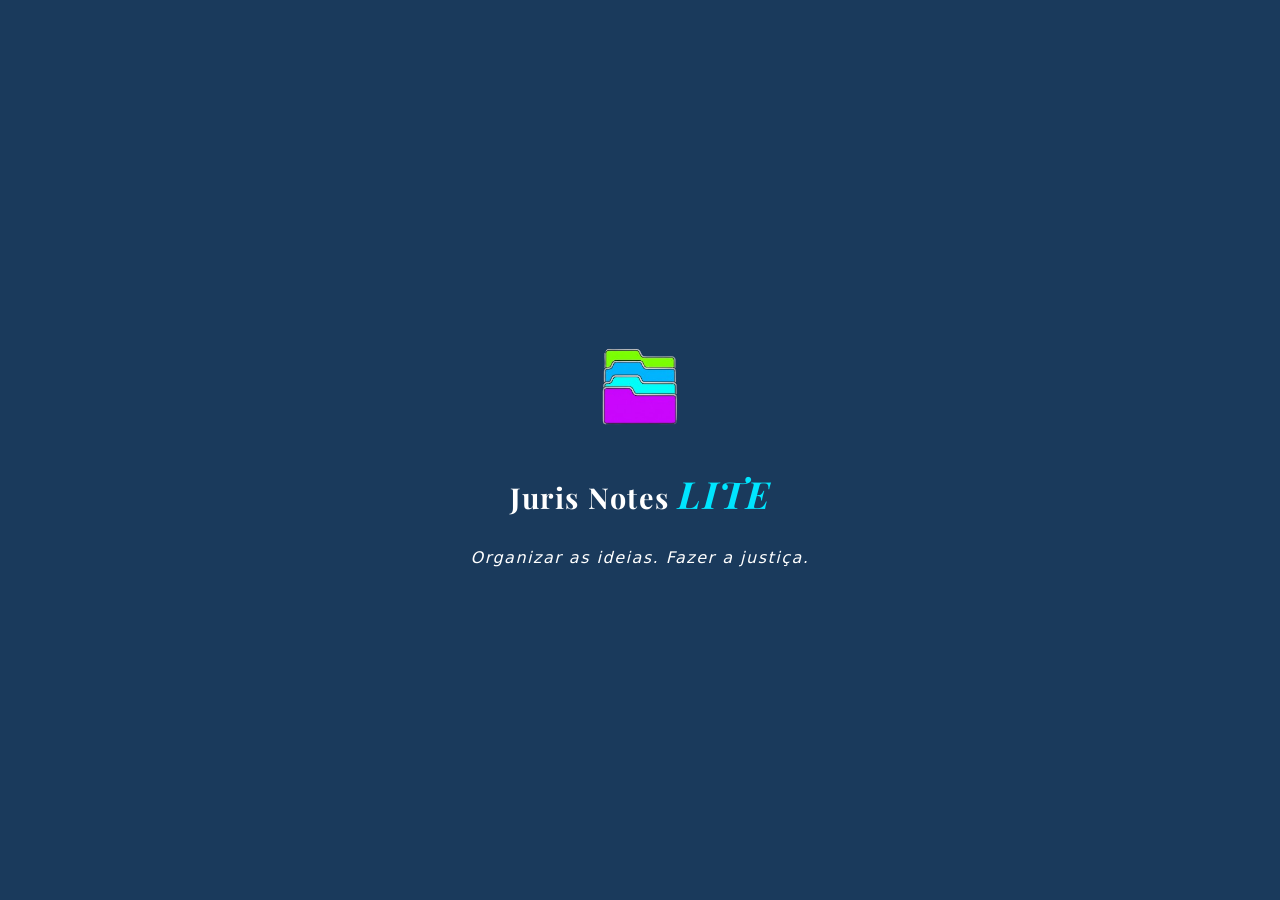
<file: index.html>
<!DOCTYPE html>
<html lang="pt-BR">
<head>
    <meta charset="UTF-8">
    <meta name="viewport" content="width=device-width, initial-scale=1.0">
    <title>Juris Notes Lite - Ferramentas Auxiliares</title>

    <!-- Fontes Google -->
    <link rel="preconnect" href="https://fonts.googleapis.com">
    <link rel="preconnect" href="https://fonts.gstatic.com" crossorigin>
    <link href="https://fonts.googleapis.com/css2?family=Playfair+Display:ital,wght@0,600;0,700;1,700&family=Segoe+UI:wght@400;600;700&display=swap" rel="stylesheet">

    <!-- Ícones / Favicon Padrão (Desktop/Browsers) -->
    <link rel="icon" type="image/x-icon" href="imagens/favicon.ico">
    <link rel="icon" type="image/png" sizes="32x32" href="imagens/favicon-32x32.png">
    <link rel="icon" type="image/png" sizes="16x16" href="imagens/favicon-16x16.png">

    <!-- Apple Touch Icon (Para atalhos na tela inicial do iOS) -->
    <link rel="apple-touch-icon" sizes="180x180" href="imagens/apple-touch-icon.png">

    <!-- Android / Chrome (Para atalhos na tela inicial do Android) -->
    <link rel="icon" type="image/png" sizes="192x192" href="imagens/android-chrome-192x192.png">
    <link rel="icon" type="image/png" sizes="512x512" href="imagens/android-chrome-512x512.png">

    <style>
        :root {
            /* Cores Base do Sistema */
            --trt-blue: #1a3a5c;
            
            /* Cores Conversor PDF (Amarelo) */
            --color-pdf-bg: #FFD700;    
            --color-pdf-text: #000000;  
            
            /* Cores Minuta Builder (Verde-Limão) */
            --color-minuta-bg: #A3E635;    
            --color-minuta-text: #000000;  
        }

        body {
            margin: 0;
            padding: 0;
            height: 100vh;
            background-color: var(--trt-blue); 
            font-family: 'Segoe UI', system-ui, -apple-system, sans-serif;
            display: flex;
            flex-direction: column;
            align-items: center;
            justify-content: center;
            overflow-y: auto; 
            color: #ffffff; 
        }

        /* Splash Screen */
        .juris-splash {
            position: fixed; inset: 0; z-index: 9999;
            background-color: var(--trt-blue);
            display: flex; align-items: center; justify-content: center;
            transition: opacity 0.6s ease, visibility 0.6s ease;
        }
        .juris-splash.is-hidden { opacity: 0; visibility: hidden; pointer-events: none; }
        .splash-content { text-align: center; color: #ffffff; display: flex; flex-direction: column; align-items: center; }
        .splash-logo { width: 140px; height: auto; animation: fade-in 1s forwards; }
        .splash-title { font-family: 'Playfair Display', serif; font-size: 1.8rem; margin-top: 12px; letter-spacing: 1.5px; }
        .splash-lite { color: #00e5ff; font-style: italic; font-size: 1.3em; font-weight: 700; }
        
        @keyframes fade-in { from { opacity: 0; transform: translateY(10px); } to { opacity: 1; transform: translateY(0); } }

        /* Painel do Hub */
        .hub-container {
            text-align: center;
            max-width: 900px; /* Reduzido levemente para 2 cards ficarem bem centralizados */
            width: 100%;
            padding: 20px;
            animation: fade-in 1s ease 0.5s both;
            display: flex;
            flex-direction: column;
            align-items: center;
        }

        .hub-header {
            margin-bottom: 48px;
            display: flex;
            flex-direction: column;
            align-items: center;
        }

        /* Animação da Logo */
        .hub-logo-container {
            position: relative;
            display: flex;
            align-items: center;
            justify-content: center;
            width: 110px;  
            height: 110px;
            margin-bottom: 16px;
            border-radius: 50%;
            background: radial-gradient(circle, rgba(255,255,255,0.03) 0%, transparent 60%);
        }

        .hub-logo {
            width: 80px;
            height: auto;
            margin: 0; 
            filter: drop-shadow(0 4px 12px rgba(0,0,0,0.3));
            position: relative;
            z-index: 2;
        }

        .orbiting-star {
            position: absolute;
            top: 0;
            left: 0;
            width: 100%;
            height: 100%;
            z-index: 3;
            animation: spin-orbit 8s linear infinite; 
            pointer-events: none; 
        }

        .orbiting-star::before {
            content: '✦';
            position: absolute;
            top: 0px; 
            left: 50%;
            transform: translateX(-50%);
            color: var(--color-pdf-bg); 
            font-size: 22px;
            text-shadow: 0 0 10px rgba(255, 215, 0, 0.8), 0 0 20px rgba(255, 215, 0, 0.4);
            animation: pulse-star 1.5s ease-in-out infinite alternate;
        }

        @keyframes spin-orbit { from { transform: rotate(0deg); } to { transform: rotate(360deg); } }
        @keyframes pulse-star {
            0% { opacity: 0.6; transform: translateX(-50%) scale(0.85); }
            100% { opacity: 1; transform: translateX(-50%) scale(1.15); text-shadow: 0 0 15px rgba(255, 215, 0, 1), 0 0 30px rgba(255, 215, 0, 0.6); }
        }

        /* Título Principal com LITE destacado */
        .hub-header h1 {
            font-family: 'Playfair Display', serif;
            font-size: 2.8rem;
            margin: 0 0 8px 0;
            letter-spacing: 1px;
            cursor: default;
        }

        .text-juris {
            /* Degradê adaptado para as cores amarelo e verde */
            background: linear-gradient(110deg, #ffffff 0%, var(--color-pdf-bg) 40%, var(--color-minuta-bg) 70%, #ffffff 100%);
            background-size: 200% 100%;
            color: transparent;
            -webkit-background-clip: text;
            background-clip: text;
            transition: background-position 2s ease-in-out;
        }

        .hub-header h1:hover .text-juris {
            background-position: 100% center;
        }

        /* Destaque para a palavra LITE */
        .text-lite {
            font-size: 1.2em; /* Maior que o texto principal */
            color: #00e5ff; /* Ciano / Azul Neon */
            font-style: italic;
            font-weight: 700;
            text-shadow: 0 0 15px rgba(0, 229, 255, 0.4), 0 0 30px rgba(0, 229, 255, 0.2);
            margin-left: 5px;
        }

        .hub-header p {
            color: #cbd5e1;
            font-size: 1.1rem;
            letter-spacing: 1px;
            margin: 0;
            font-weight: 400;
        }

        .cards-grid {
            display: grid;
            grid-template-columns: repeat(auto-fit, minmax(320px, 1fr));
            gap: 32px;
            width: 100%;
            padding: 10px;
        }

        /* Cinema Mode */
        .module-card {
            background: rgba(255, 255, 255, 0.05);
            border: 1px solid rgba(255, 255, 255, 0.1);
            backdrop-filter: blur(10px);
            -webkit-backdrop-filter: blur(10px);
            border-radius: 16px;
            padding: 40px 24px 32px 24px;
            cursor: pointer;
            text-decoration: none;
            transition: all 0.5s cubic-bezier(0.25, 0.8, 0.25, 1);
            box-shadow: 0 8px 32px rgba(0,0,0,0.3);
            display: flex;
            flex-direction: column;
            align-items: center;
            position: relative;
        }

        .module-card:hover {
            transform: translateY(-10px) scale(1.02);
            background: rgba(255, 255, 255, 0.09);
            border: 1px solid rgba(255, 255, 255, 0.25);
            box-shadow: 0 15px 45px rgba(0,0,0,0.5);
        }

        .cards-grid:has(.module-card:hover) .module-card:not(:hover) {
            opacity: 0.4;
            filter: blur(3px) grayscale(40%);
            transform: scale(0.98);
        }

        .module-icon {
            width: 72px;
            height: 72px;
            border-radius: 50%;
            display: flex;
            align-items: center;
            justify-content: center;
            margin-bottom: 24px;
            transition: transform 0.4s ease;
        }
        .module-card:hover .module-icon { transform: scale(1.1); }
        .module-icon svg { width: 36px; height: 36px; }

        .card-pdf .module-icon { color: var(--color-pdf-bg); background: rgba(255, 215, 0, 0.1); border: 1px solid rgba(255, 215, 0, 0.2); }
        .card-minuta .module-icon { color: var(--color-minuta-bg); background: rgba(163, 230, 53, 0.1); border: 1px solid rgba(163, 230, 53, 0.2); }

        /* Tags Gigantes */
        .module-giant-tag {
            font-size: 1.15rem;
            font-weight: 800;
            text-transform: uppercase;
            letter-spacing: 1px;
            margin-bottom: 16px;
            text-align: center;
            padding: 8px 16px;
            border-radius: 8px;
            width: 90%;
            box-shadow: 0 4px 12px rgba(0,0,0,0.2);
        }

        .tag-pdf-color { background-color: var(--color-pdf-bg); color: var(--color-pdf-text); }
        .tag-minuta-color { background-color: var(--color-minuta-bg); color: var(--color-minuta-text); }

        .module-desc { 
            font-size: 0.95rem; 
            color: #e2e8f0; 
            line-height: 1.6; 
            margin: 0; 
            padding: 0 10px; 
            text-align: center;
        }

    </style>
</head>
<body>

    <!-- Splash Screen Inicial -->
    <div id="juris-splash" class="juris-splash">
        <div class="splash-content">
            <img src="imagens/logo.png" alt="Juris Notes Logo" class="splash-logo" onerror="this.style.display='none'">
            <h1 class="splash-title">Juris Notes <span class="splash-lite">LITE</span></h1>
            <p style="font-weight: 300; letter-spacing: 1.5px; margin-top: 10px; font-style: italic;">Organizar as ideias. Fazer a justiça.</p>
        </div>
    </div>

    <!-- Hub Principal -->
    <div class="hub-container">
        <div class="hub-header">
            <div class="hub-logo-container">
                <div class="orbiting-star"></div>
                <img src="imagens/logo.png" alt="Juris Notes" class="hub-logo" onerror="this.style.display='none'">
            </div>
            
            <!-- Título com LITE isolado para ganhar nova cor e tamanho -->
            <h1><span class="text-juris">Juris Notes</span> <span class="text-lite">LITE</span></h1>
            <p>Ferramentas integradas para otimização de fluxos no Chat.JT</p>
        </div>

        <div class="cards-grid">
            <!-- Card 1: Conversão PDF (Amarelo) -->
            <a href="./app/pdf-converter/pdf-extractor.html" class="module-card card-pdf">
                <div class="module-icon">
                    <svg viewBox="0 0 24 24" fill="none" stroke="currentColor" stroke-width="2" stroke-linecap="round" stroke-linejoin="round">
                        <path d="M14 2H6a2 2 0 0 0-2 2v16a2 2 0 0 0 2 2h12a2 2 0 0 0 2-2V8z"></path>
                        <polyline points="14 2 14 8 20 8"></polyline>
                        <line x1="16" y1="13" x2="8" y2="13"></line>
                        <line x1="16" y1="17" x2="8" y2="17"></line>
                    </svg>
                </div>
                <div class="module-giant-tag tag-pdf-color">CONVERSÃO (PDF ➔ TXT)</div>
                <p class="module-desc">Extraia textos e provas visuais de processos judiciais em lote para alimentar a Inteligência Artificial.</p>
            </a>

            <!-- Card 2: Diretrizes de Minutas (Verde-Limão) -->
            <a href="./app/minuta-builder/minuta-builder.html" class="module-card card-minuta">
                <div class="module-icon">
                    <svg viewBox="0 0 24 24" fill="none" stroke="currentColor" stroke-width="2" stroke-linecap="round" stroke-linejoin="round">
                        <path d="M11 4H4a2 2 0 0 0-2 2v14a2 2 0 0 0 2 2h14a2 2 0 0 0 2-2v-7"></path>
                        <path d="M18.5 2.5a2.121 2.121 0 0 1 3 3L12 15l-4 1 1-4 9.5-9.5z"></path>
                    </svg>
                </div>
                <div class="module-giant-tag tag-minuta-color">DIRETRIZES DE MINUTAS</div>
                <p class="module-desc">Estruture o Master Prompt, defina os fundamentos da origem e molde a decisão do tópico da minuta de voto de acórdão.</p>
            </a>
        </div>
    </div>

    <script>
        // Remove a Splash Screen suavemente após 1.5 segundos
        document.addEventListener("DOMContentLoaded", () => {
            setTimeout(() => {
                document.getElementById('juris-splash').classList.add('is-hidden');
            }, 1500);
        });
    </script>
</body>
</html>
</file>
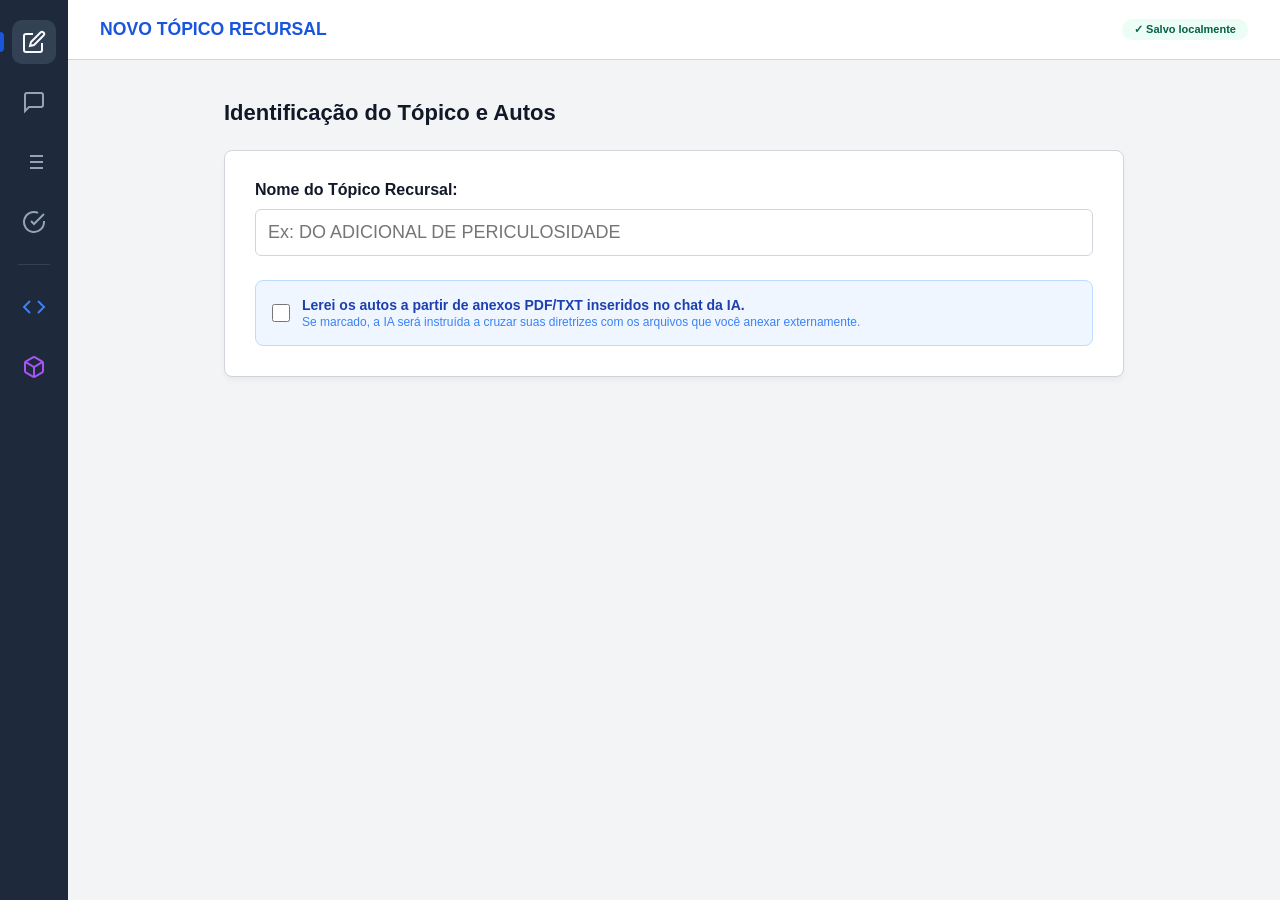
<file: minuta-builder/index.html>
<!DOCTYPE html>
<html lang="pt-BR">
<head>
    <meta charset="UTF-8">
    <meta name="viewport" content="width=device-width, initial-scale=1.0">
    <title>Mestre de Gabinete V4.0 - Fundamentos e Diretrizes Modulares</title>
    <style>
        /* =========================================
           ARQUITETURA CSS: Identidade Institucional
           ========================================= */
        :root {
            --primary-color: #1a56db;
            --primary-hover: #1e40af;
            --bg-color: #f3f4f6;
            --surface-color: #ffffff;
            --border-color: #d1d5db;
            --text-main: #111827;
            --text-muted: #4b5563;
            --sidebar-width: 68px;
            --header-height: 60px;
            --accent-green: #059669;
            --accent-purple: #7c3aed;
        }

        * { margin: 0; padding: 0; box-sizing: border-box; }

        body {
            font-family: 'Segoe UI', Roboto, Helvetica, Arial, sans-serif;
            background-color: var(--bg-color);
            color: var(--text-main);
            display: grid;
            grid-template-columns: var(--sidebar-width) 1fr;
            grid-template-rows: var(--header-height) 1fr;
            height: 100vh;
            overflow: hidden;
        }

        header {
            grid-column: 2; background: var(--surface-color);
            border-bottom: 1px solid var(--border-color);
            display: flex; align-items: center; padding: 0 32px; justify-content: space-between;
        }
        .topic-display { font-weight: 700; font-size: 1.1rem; color: var(--primary-color); text-transform: uppercase; }
        .status-pill { font-size: 11px; background: #ecfdf5; color: #065f46; padding: 4px 12px; border-radius: 12px; font-weight: 600; }

        .sidebar {
            grid-row: 1 / 3; background-color: #1e293b;
            display: flex; flex-direction: column; align-items: center; padding: 20px 0; gap: 16px; z-index: 100;
        }
        .nav-btn {
            background: none; border: none; cursor: pointer; width: 44px; height: 44px;
            border-radius: 10px; display: flex; justify-content: center; align-items: center;
            color: #94a3b8; transition: all 0.2s; position: relative;
        }
        .nav-btn:hover, .nav-btn.active { background-color: #334155; color: #f8fafc; }
        .nav-btn.active::after {
            content: ''; position: absolute; left: -12px; width: 4px; height: 20px;
            background: var(--primary-color); border-radius: 0 4px 4px 0;
        }
        .divider { width: 32px; height: 1px; background-color: #334155; margin: 4px 0; }
        .generate-data-btn { color: #3b82f6; }
        .generate-master-btn { color: #a855f7; }

        main { padding: 40px; overflow-y: auto; display: flex; justify-content: center; }
        .panel { display: none; width: 100%; max-width: 900px; animation: fadeIn 0.3s ease; }
        @keyframes fadeIn { from { opacity: 0; transform: translateY(10px); } to { opacity: 1; transform: translateY(0); } }
        .panel.active { display: block; }
        .panel-header { margin-bottom: 24px; }
        .panel-title { font-size: 22px; font-weight: 700; }
        .panel-desc { font-size: 14px; color: var(--text-muted); margin-top: 4px; line-height: 1.5;}

        .editor-container { background: white; border: 1px solid var(--border-color); border-radius: 8px; box-shadow: 0 4px 6px -1px rgba(0,0,0,0.05); margin-bottom: 20px; }
        .toolbar { background: #f8fafc; padding: 8px; border-bottom: 1px solid var(--border-color); display: flex; gap: 5px; }
        .format-btn { padding: 4px 10px; background: white; border: 1px solid var(--border-color); border-radius: 4px; cursor: pointer; font-family: serif; font-weight: bold; }
        .editor-area { min-height: 150px; padding: 20px; outline: none; line-height: 1.6; }

        .attachment-toggle {
            display: flex; align-items: center; gap: 12px; margin-top: 24px; padding: 16px;
            background: #eff6ff; border: 1px solid #bfdbfe; border-radius: 8px;
        }
        .attachment-toggle input[type="checkbox"] { width: 18px; height: 18px; cursor: pointer; }
        .attachment-info { font-size: 14px; color: #1e40af; font-weight: 500; }

        /* --- DRAG AND DROP MODULAR --- */
        .draggable-list { display: flex; flex-direction: column; gap: 12px; }
        .drag-item { background: white; border: 1px solid var(--border-color); border-radius: 8px; cursor: default; position: relative; }
        .drag-item.dragging { opacity: 0.5; border: 2px dashed var(--primary-color); }
        .drag-handle { background: #f8fafc; padding: 8px; display: flex; align-items: center; justify-content: center; cursor: grab; border-bottom: 1px solid var(--border-color); border-radius: 8px 8px 0 0; font-size: 13px; color: var(--text-muted); font-weight: 500; }
        .drag-content { padding: 15px; }
        .btn-add { background: var(--primary-color); color: white; border: none; padding: 10px 20px; border-radius: 6px; cursor: pointer; font-weight: 600; margin-top: 10px; transition: 0.2s;}
        .btn-add:hover { background: var(--primary-hover); }
        .btn-delete { position: absolute; top: 8px; right: 8px; background: #fee2e2; color: #ef4444; border: none; width: 24px; height: 24px; border-radius: 4px; cursor: pointer; }

        .result-wrapper { position: relative; background: #1e293b; border-radius: 12px; box-shadow: 0 10px 15px -3px rgba(0,0,0,0.1); overflow: hidden; }
        .result-box { color: #e2e8f0; padding: 50px 30px 30px 30px; font-family: 'Consolas', monospace; font-size: 14px; white-space: pre-wrap; line-height: 1.5; max-height: 65vh; overflow-y: auto; }
        .xml-tag { color: #38bdf8; font-weight: bold; }
        .sys-heading { color: #a78bfa; font-weight: bold; }

        .copy-float-btn { position: absolute; top: 12px; right: 12px; background: rgba(255,255,255,0.1); color: white; border: 1px solid rgba(255,255,255,0.2); padding: 8px 16px; border-radius: 6px; font-weight: 600; font-size: 13px; cursor: pointer; display: flex; align-items: center; gap: 8px; backdrop-filter: blur(4px); }
        .copy-float-btn.success { background: var(--accent-green); border-color: var(--accent-green); }
        .copy-toast { position: fixed; bottom: 20px; right: 20px; background: var(--accent-green); color: white; padding: 12px 24px; border-radius: 8px; font-weight: 600; display: none; z-index: 1000; }
    </style>
</head>
<body>

    <header>
        <div id="display-topic-name" class="topic-display">Novo Tópico Recursal</div>
        <div class="status-pill">✓ Salvo localmente</div>
    </header>

    <nav class="sidebar">
        <button class="nav-btn active" data-target="panel-config" title="Identificação do Tópico"><svg width="24" height="24" viewBox="0 0 24 24" fill="none" stroke="currentColor" stroke-width="2"><path d="M11 4H4a2 2 0 0 0-2 2v14a2 2 0 0 0 2 2h14a2 2 0 0 0 2-2v-7"></path><path d="M18.5 2.5a2.121 2.121 0 0 1 3 3L12 15l-4 1 1-4 9.5-9.5z"></path></svg></button>
        <button class="nav-btn" data-target="panel-alegacoes" title="Alegações Recursais"><svg width="24" height="24" viewBox="0 0 24 24" fill="none" stroke="currentColor" stroke-width="2"><path d="M21 15a2 2 0 0 1-2 2H7l-4 4V5a2 2 0 0 1 2-2h14a2 2 0 0 1 2 2z"></path></svg></button>
        <button class="nav-btn" data-target="panel-fundamentos" title="Fundamentos da Origem"><svg width="24" height="24" viewBox="0 0 24 24" fill="none" stroke="currentColor" stroke-width="2"><line x1="8" y1="6" x2="21" y2="6"></line><line x1="8" y1="12" x2="21" y2="12"></line><line x1="8" y1="18" x2="21" y2="18"></line><line x1="3" y1="6" x2="3.01" y2="6"></line><line x1="3" y1="12" x2="3.01" y2="12"></line><line x1="3" y1="18" x2="3.01" y2="18"></line></svg></button>
        <button class="nav-btn" data-target="panel-diretrizes" title="Diretrizes da Fundamentação"><svg width="24" height="24" viewBox="0 0 24 24" fill="none" stroke="currentColor" stroke-width="2"><path d="M22 11.08V12a10 10 0 1 1-5.93-9.14"></path><polyline points="22 4 12 14.01 9 11.01"></polyline></svg></button>
        
        <div class="divider"></div>

        <button class="nav-btn generate-data-btn" data-target="panel-resultado-dados" title="Gerar Apenas XML"><svg width="24" height="24" viewBox="0 0 24 24" fill="none" stroke="currentColor" stroke-width="2"><polyline points="16 18 22 12 16 6"></polyline><polyline points="8 6 2 12 8 18"></polyline></svg></button>
        <button class="nav-btn generate-master-btn" data-target="panel-resultado-master" title="Gerar Master Prompt"><svg width="24" height="24" viewBox="0 0 24 24" fill="none" stroke="currentColor" stroke-width="2"><path d="M21 16V8a2 2 0 0 0-1-1.73l-7-4a2 2 0 0 0-2 0l-7 4A2 2 0 0 0 3 8v8a2 2 0 0 0 1 1.73l7 4a2 2 0 0 0 2 0l7-4A2 2 0 0 0 21 16z"></path><polyline points="3.27 6.96 12 12.01 20.73 6.96"></polyline><line x1="12" y1="22.08" x2="12" y2="12"></line></svg></button>
    </nav>

    <main>
        <!-- PAINEL 1 -->
        <div id="panel-config" class="panel active">
            <div class="panel-header"><h1 class="panel-title">Identificação do Tópico e Autos</h1></div>
            <div class="editor-container" style="padding: 30px;">
                <label style="display: block; margin-bottom: 10px; font-weight: 600;">Nome do Tópico Recursal:</label>
                <input type="text" id="input-topic-name" style="width: 100%; padding: 12px; border: 1px solid var(--border-color); border-radius: 6px; font-size: 18px;" placeholder="Ex: DO ADICIONAL DE PERICULOSIDADE">
                
                <div class="attachment-toggle">
                    <input type="checkbox" id="check-anexos" onchange="saveState()">
                    <label for="check-anexos" class="attachment-info">
                        <strong>Lerei os autos a partir de anexos PDF/TXT inseridos no chat da IA.</strong><br>
                        <span style="font-size: 12px; color: #3b82f6;">Se marcado, a IA será instruída a cruzar suas diretrizes com os arquivos que você anexar externamente.</span>
                    </label>
                </div>
            </div>
        </div>

        <!-- PAINEL 2 -->
        <div id="panel-alegacoes" class="panel">
            <div class="panel-header"><h1 class="panel-title">Alegações Recursais</h1></div>
            <div class="editor-container">
                <div class="toolbar"><button class="format-btn" onclick="execCmd('bold', 'editor-alegacoes')">B</button><button class="format-btn" onclick="execCmd('italic', 'editor-alegacoes')">I</button><button class="format-btn" onclick="execCmd('underline', 'editor-alegacoes')">U</button></div>
                <div id="editor-alegacoes" class="editor-area" contenteditable="true"></div>
            </div>
        </div>

        <!-- PAINEL 3 (MODULAR) -->
        <div id="panel-fundamentos" class="panel">
            <div class="panel-header">
                <h1 class="panel-title">Fundamentos da Origem</h1>
                <p class="panel-desc">Adicione os principais fatos da sentença. Arraste os blocos para reordenar a prioridade de leitura.</p>
            </div>
            <div id="list-fundamentos" class="draggable-list"></div>
            <button class="btn-add" onclick="addBloco('fundamentos')">+ Novo Bloco de Fundamento</button>
        </div>

        <!-- PAINEL 4 (AGORA MODULAR TAMBÉM) -->
        <div id="panel-diretrizes" class="panel">
            <div class="panel-header">
                <h1 class="panel-title">Diretrizes da Fundamentação</h1>
                <p class="panel-desc">Construa a tese do seu voto. Use blocos separados para definir premissas, afastar preliminares e aplicar súmulas.</p>
            </div>
            <div id="list-diretrizes" class="draggable-list"></div>
            <button class="btn-add" onclick="addBloco('diretrizes')">+ Novo Bloco de Diretriz</button>
        </div>

        <!-- RESULTADO 1 -->
        <div id="panel-resultado-dados" class="panel">
            <div class="panel-header"><h1 class="panel-title">Apenas Dados Processuais (XML)</h1></div>
            <div class="result-wrapper">
                <button class="copy-float-btn" onclick="copyContent('output-xml', this)"><svg width="18" height="18" viewBox="0 0 24 24" fill="none" stroke="currentColor" stroke-width="2"><rect x="9" y="9" width="13" height="13" rx="2" ry="2"></rect><path d="M5 15H4a2 2 0 0 1-2-2V4a2 2 0 0 1 2-2h9a2 2 0 0 1 2 2v1"></path></svg> Copiar XML</button>
                <div id="output-xml" class="result-box"></div>
            </div>
        </div>

        <!-- RESULTADO 2 -->
        <div id="panel-resultado-master" class="panel">
            <div class="panel-header"><h1 class="panel-title" style="color: var(--accent-purple);">Master Prompt (Completo)</h1></div>
            <div class="result-wrapper">
                <button class="copy-float-btn" style="background: var(--accent-purple); border-color: var(--accent-purple);" onclick="copyContent('output-master', this)"><svg width="18" height="18" viewBox="0 0 24 24" fill="none" stroke="currentColor" stroke-width="2"><rect x="9" y="9" width="13" height="13" rx="2" ry="2"></rect><path d="M5 15H4a2 2 0 0 1-2-2V4a2 2 0 0 1 2-2h9a2 2 0 0 1 2 2v1"></path></svg> Copiar Prompt Completo</button>
                <div id="output-master" class="result-box"></div>
            </div>
        </div>
    </main>

    <div id="toast" class="copy-toast">Copiado para a área de transferência!</div>

    <script>
        // --- CONSTANTE: INSTRUÇÃO DE SISTEMA CORRIGIDA ---
        const SYSTEM_PROMPT = `# PERSONA E CONTEXTO DE SISTEMA
Você é o "Mestre de Gabinete", um Assessor Jurídico Sênior (TRT/TST). Sua função é elaborar a minuta de voto do acórdão e uma Mentoria desconstruindo a tese.

# DIRETRIZES DE ESTILO E REDAÇÃO
1. Redija em português jurídico formal e escorreito.
2. Seja denso, direto ao ponto (ratio decidendi) e evite repetições.
3. Fundamente baseando-se na CLT, Súmulas/OJs do TST e jurisprudência pacificada.

# INTEGRAÇÃO DE ARQUIVOS ANEXOS (PDF/TXT)
Se a tag <documentos_anexos> sinalizar que há arquivos enviados no chat, use esses documentos como base factual complementar (para extrair valores, citações de depoimentos ou partes da sentença). Contudo, a sua conclusão jurídica deve SEMPRE se submeter à tese ordenada em <diretrizes_da_fundamentacao>.

# ESTRUTURA DE DADOS (TAGS XML)
- <topico_recursal>: O nome do tópico em análise.
- <documentos_anexos>: Indica se você deve buscar informações nos arquivos em anexo.
- <alegacoes_recursais>: Argumentos da recorrente.
- <fundamentos_da_origem>: O que a sentença decidiu (use como âncora para procurar no anexo, se houver).
- <diretrizes_da_fundamentacao>: Passo a passo da tese jurídica que deve ser aplicada e o veredito final.

# FORMATO DE SAÍDA EXIGIDO
## 🏛️ MINUTA DE VOTO
**[Texto de <topico_recursal>]**
(Redija o acórdão de forma fluida. Integre o relato da origem e o inconformismo processual de forma orgânica. Conclua explicitamente com a tese e o veredito ordenados nas diretrizes).

---
## 🧠 MENTORIA DE GABINETE
* **A Estratégia:** Por que a minuta foi estruturada assim.
* **Ratio Decidendi:** Fato ou norma que definiu o resultado.

Abaixo estão os dados processuais estruturados.`;

        // --- ESTADO (STATE) V4.0 ---
        let state = {
            topicName: "",
            temAnexos: false,
            alegacoes: "",
            fundamentos: [{ id: Date.now(), content: "" }],
            diretrizes: [{ id: Date.now() + 1, content: "" }] // Agora é um array modular!
        };

        // --- PERSISTÊNCIA ---
        function saveState() {
            state.topicName = document.getElementById('input-topic-name').value;
            state.temAnexos = document.getElementById('check-anexos').checked;
            state.alegacoes = document.getElementById('editor-alegacoes').innerHTML;
            localStorage.setItem('mestre_gabinete_v4', JSON.stringify(state));
            updateHeader();
        }

        function loadState() {
            const saved = localStorage.getItem('mestre_gabinete_v4');
            if (saved) {
                state = JSON.parse(saved);
                document.getElementById('input-topic-name').value = state.topicName || "";
                document.getElementById('check-anexos').checked = state.temAnexos || false;
                document.getElementById('editor-alegacoes').innerHTML = state.alegacoes || "";
                
                if(!state.fundamentos || state.fundamentos.length === 0) state.fundamentos = [{ id: Date.now(), content: "" }];
                if(!state.diretrizes || state.diretrizes.length === 0) state.diretrizes = [{ id: Date.now() + 1, content: "" }];
                
                renderList('fundamentos', 'list-fundamentos');
                renderList('diretrizes', 'list-diretrizes');
                updateHeader();
            } else {
                renderList('fundamentos', 'list-fundamentos');
                renderList('diretrizes', 'list-diretrizes');
            }
        }

        function updateHeader() {
            document.getElementById('display-topic-name').innerText = state.topicName.trim() === "" ? "Novo Tópico Recursal" : state.topicName;
        }

        function execCmd(cmd, editorId) { document.execCommand(cmd, false, null); saveState(); }

        // --- NAVEGAÇÃO ---
        document.querySelectorAll('.nav-btn').forEach(btn => {
            btn.addEventListener('click', () => {
                document.querySelectorAll('.nav-btn, .panel').forEach(el => el.classList.remove('active'));
                btn.classList.add('active');
                const targetPanel = btn.dataset.target;
                document.getElementById(targetPanel).classList.add('active');
                if(targetPanel === 'panel-resultado-dados') generateXMLData();
                if(targetPanel === 'panel-resultado-master') generateMasterPrompt();
            });
        });

        // --- SISTEMA GENÉRICO DE DRAG & DROP PARA MÚLTIPLAS LISTAS ---
        function addBloco(tipo) { 
            state[tipo].push({ id: Date.now(), content: "" }); 
            renderList(tipo, `list-${tipo}`); 
            saveState(); 
        }
        
        function deleteBloco(tipo, id) { 
            state[tipo] = state[tipo].filter(item => item.id !== id); 
            renderList(tipo, `list-${tipo}`); 
            saveState(); 
        }

        function updateBloco(tipo, id, content) { 
            const item = state[tipo].find(i => i.id === id);
            if(item) item.content = content; 
            saveState(); 
        }

        function renderList(tipo, containerId) {
            const container = document.getElementById(containerId); 
            container.innerHTML = "";
            const prefixLabel = tipo === 'fundamentos' ? 'Fundamento' : 'Diretriz';

            state[tipo].forEach((item, index) => {
                const div = document.createElement('div'); 
                div.className = "drag-item"; div.draggable = true; div.dataset.id = item.id; div.dataset.tipo = tipo;
                
                // Adicionamos a Toolbar dentro de cada bloco modular
                div.innerHTML = `
                    <div class="drag-handle">⠿ Arraste para reordenar (Bloco de ${prefixLabel} #${index + 1})</div>
                    <button class="btn-delete" onclick="deleteBloco('${tipo}', ${item.id})" title="Excluir Bloco">✕</button>
                    <div class="toolbar" style="border-top: none; border-radius: 0;">
                        <button class="format-btn" onclick="document.execCommand('bold', false, null)">B</button>
                        <button class="format-btn" onclick="document.execCommand('italic', false, null)">I</button>
                        <button class="format-btn" onclick="document.execCommand('underline', false, null)">U</button>
                    </div>
                    <div class="drag-content">
                        <div class="editor-area" contenteditable="true" oninput="updateBloco('${tipo}', ${item.id}, this.innerHTML)">${item.content}</div>
                    </div>`;
                
                div.addEventListener('dragstart', () => div.classList.add('dragging'));
                div.addEventListener('dragend', () => { div.classList.remove('dragging'); reorderList(tipo, containerId); });
                container.appendChild(div);
            });

            container.addEventListener('dragover', e => {
                e.preventDefault(); 
                const after = getDragAfterElement(container, e.clientY);
                const dragging = document.querySelector('.dragging');
                if (dragging && dragging.dataset.tipo === tipo) { // Impede misturar fundamentos com diretrizes
                    if (after == null) container.appendChild(dragging); 
                    else container.insertBefore(dragging, after);
                }
            });
        }

        function reorderList(tipo, containerId) {
            const newOrder = []; 
            document.querySelectorAll(`#${containerId} .drag-item`).forEach(el => {
                const found = state[tipo].find(item => item.id === parseInt(el.dataset.id));
                if(found) newOrder.push(found);
            });
            state[tipo] = newOrder; 
            saveState();
        }

        function getDragAfterElement(container, y) {
            const draggable = [...container.querySelectorAll('.drag-item:not(.dragging)')];
            return draggable.reduce((closest, child) => {
                const box = child.getBoundingClientRect(); const offset = y - box.top - box.height / 2;
                if (offset < 0 && offset > closest.offset) return { offset: offset, element: child };
                else return closest;
            }, { offset: Number.NEGATIVE_INFINITY }).element;
        }

        // --- COMPILADOR DE TEXTO E XML ---
        function htmlToText(html) {
            if(!html) return "";
            let text = html.replace(/<div>/gi, '\n').replace(/<\/div>/gi, '').replace(/<br\s*[\/]?>/gi, '\n')
                           .replace(/<(b|strong)>(.*?)<\/(b|strong)>/gi, '**$2**').replace(/<(i|em)>(.*?)<\/(i|em)>/gi, '*$2*').replace(/<u>(.*?)<\/u>/gi, '_$1_');
            const tmp = document.createElement("DIV"); tmp.innerHTML = text;
            return (tmp.textContent || tmp.innerText || "").trim();
        }

        function buildXMLString() {
            let xml = `<dados_processuais>\n`;
            xml += `  <topico_recursal>${state.topicName || "Tópico não informado"}</topico_recursal>\n`;
            
            if (state.temAnexos) {
                xml += `  <documentos_anexos>SIM. O usuário anexou os autos. Leia-os para preencher lacunas factuais, mas obedeça à tese e ao veredito da tag <diretrizes_da_fundamentacao>.</documentos_anexos>\n\n`;
            } else {
                xml += `  <documentos_anexos>NÃO. Baseie-se exclusivamente nos textos informados abaixo.</documentos_anexos>\n\n`;
            }
            
            xml += `  <alegacoes_recursais>\n    ${htmlToText(state.alegacoes).replace(/\n/g, '\n    ')}\n  </alegacoes_recursais>\n\n`;
            
            xml += `  <fundamentos_da_origem>\n`;
            state.fundamentos.forEach((f, i) => {
                const txt = htmlToText(f.content).replace(/\n/g, '\n      ');
                if(txt) xml += `    <bloco_fundamento id="${i+1}">\n      ${txt}\n    </bloco_fundamento>\n`;
            });
            xml += `  </fundamentos_da_origem>\n\n`;

            // Agora as Diretrizes também são geradas de forma modular!
            xml += `  <diretrizes_da_fundamentacao>\n`;
            state.diretrizes.forEach((d, i) => {
                const txt = htmlToText(d.content).replace(/\n/g, '\n      ');
                if(txt) xml += `    <bloco_diretriz id="${i+1}">\n      ${txt}\n    </bloco_diretriz>\n`;
            });
            xml += `  </diretrizes_da_fundamentacao>\n`;
            xml += `</dados_processuais>`;
            
            return xml;
        }

        function applyHighlight(text, isMaster) {
            let escaped = text.replace(/</g, "&lt;").replace(/>/g, "&gt;");
            escaped = escaped.replace(/(&lt;\/?[a-z_]+(?: id="[0-9]+")?&gt;)/g, '<span class="xml-tag">$1</span>');
            if(isMaster) escaped = escaped.replace(/^(#\s.*)$/gm, '<span class="sys-heading">$1</span>');
            return escaped;
        }

        function generateXMLData() {
            const raw = buildXMLString();
            document.getElementById('output-xml').innerHTML = applyHighlight(raw, false);
            document.getElementById('output-xml').setAttribute('data-raw', raw);
        }
        
        function generateMasterPrompt() {
            const raw = buildXMLString(); const master = SYSTEM_PROMPT + "\n\n" + raw;
            document.getElementById('output-master').innerHTML = applyHighlight(master, true);
            document.getElementById('output-master').setAttribute('data-raw', master);
        }

        function copyContent(id, btn) {
            navigator.clipboard.writeText(document.getElementById(id).getAttribute('data-raw')).then(() => {
                btn.classList.add('success'); const originalHtml = btn.innerHTML;
                btn.innerHTML = `<svg width="18" height="18" viewBox="0 0 24 24" fill="none" stroke="currentColor" stroke-width="2"><polyline points="20 6 9 17 4 12"></polyline></svg> Copiado!`;
                const toast = document.getElementById('toast'); toast.style.display = 'block';
                setTimeout(() => { btn.classList.remove('success'); btn.innerHTML = originalHtml; toast.style.display = 'none'; }, 2500);
            });
        }

        document.getElementById('input-topic-name').addEventListener('input', saveState);
        document.getElementById('editor-alegacoes').addEventListener('input', saveState);
        window.onload = loadState;
    </script>
</body>
</html>
</file>
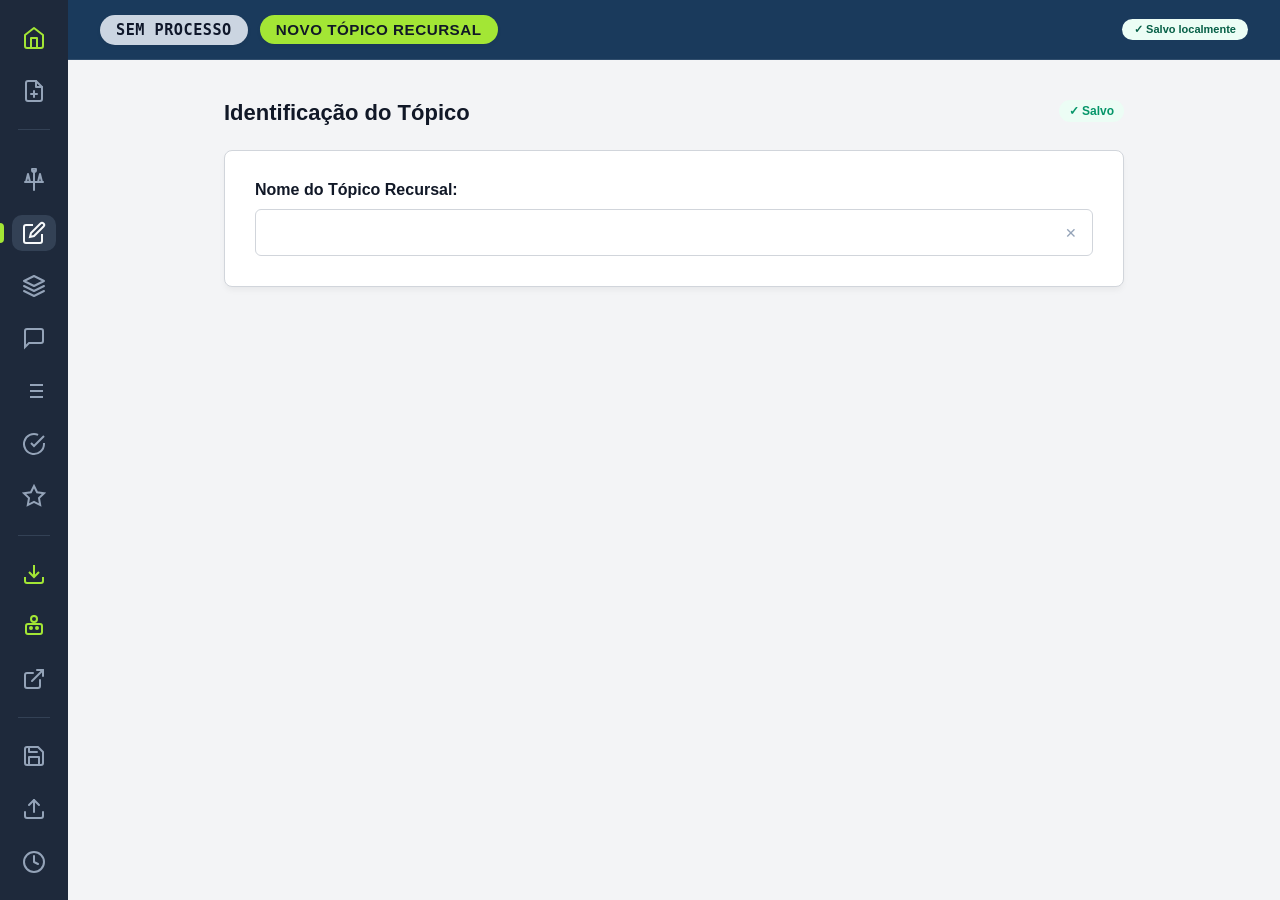
<file: app/minuta-builder/minuta-builder.html>
<!DOCTYPE html>
<html lang="pt-BR">
<head>
    <meta charset="UTF-8">
    <meta name="viewport" content="width=device-width, initial-scale=1.0">
    <title>Juris Notes - Lite</title>
    <!-- Ícones / Favicon Padrão (Desktop/Browsers) -->
    <link rel="icon" type="image/x-icon" href="../../imagens/favicon.ico">
    <link rel="icon" type="image/png" sizes="32x32" href="../../imagens/favicon-32x32.png">
    <link rel="icon" type="image/png" sizes="16x16" href="../../imagens/favicon-16x16.png">
    <link rel="stylesheet" href="./minuta-builder.css">
</head>
<body>
    <header>
        <div class="header-tags">
            <div id="display-process-number" class="topic-display process-tag" title="Número do Processo">Sem Processo</div>
            <div id="display-topic-name" class="topic-display" title="Nome do Tópico">Novo Tópico Recursal</div>
        </div>
        <div class="status-pill">✓ Salvo localmente</div>
    </header>

    <nav class="sidebar">
        <!-- Ícone Home no topo da barra -->
        <a href="../../index.html" class="nav-btn btn-home-module" title="Voltar ao Portal">
            <svg width="24" height="24" viewBox="0 0 24 24" fill="none" stroke="currentColor" stroke-width="2" stroke-linecap="round" stroke-linejoin="round"><path d="M3 9l9-7 9 7v11a2 2 0 0 1-2 2H5a2 2 0 0 1-2-2z"></path><polyline points="9 22 9 12 15 12 15 22"></polyline></svg>
        </a>

        <button class="nav-btn" onclick="abrirModalNovoTopico()" title="Gerar Novo Tópico (Limpar Tela)">
            <svg width="24" height="24" viewBox="0 0 24 24" fill="none" stroke="currentColor" stroke-width="2" stroke-linecap="round" stroke-linejoin="round"><path d="M14 2H6a2 2 0 0 0-2 2v16a2 2 0 0 0 2 2h12a2 2 0 0 0 2-2V8z"></path><polyline points="14 2 14 8 20 8"></polyline><line x1="12" y1="18" x2="12" y2="12"></line><line x1="9" y1="15" x2="15" y2="15"></line></svg>
        </button>

        <div class="divider" style="margin-bottom: 16px;"></div>

        <button class="nav-btn" data-target="panel-processo" title="Identificação do Processo Judicial">
            <svg width="24" height="24" viewBox="0 0 24 24" fill="none" stroke="currentColor" stroke-width="2" stroke-linecap="round" stroke-linejoin="round"><path d="M3 14h18"></path><path d="M12 2v20"></path><path d="M4 14l2-8 2 8"></path><path d="M16 14l2-8 2 8"></path><circle cx="12" cy="2" r="2"></circle></svg>
        </button>
        <button class="nav-btn active" data-target="panel-config" title="Identificação do Tópico"><svg width="24" height="24" viewBox="0 0 24 24" fill="none" stroke="currentColor" stroke-width="2"><path d="M11 4H4a2 2 0 0 0-2 2v14a2 2 0 0 0 2 2h14a2 2 0 0 0 2-2v-7"></path><path d="M18.5 2.5a2.121 2.121 0 0 1 3 3L12 15l-4 1 1-4 9.5-9.5z"></path></svg></button>
        <button class="nav-btn" data-target="panel-parametros" title="Parâmetros Processuais"><svg width="24" height="24" viewBox="0 0 24 24" fill="none" stroke="currentColor" stroke-width="2" stroke-linecap="round" stroke-linejoin="round"><polygon points="12 2 2 7 12 12 22 7 12 2"></polygon><polyline points="2 17 12 22 22 17"></polyline><polyline points="2 12 12 17 22 12"></polyline></svg></button>
        <button class="nav-btn" data-target="panel-alegacoes" title="Alegações Recursais"><svg width="24" height="24" viewBox="0 0 24 24" fill="none" stroke="currentColor" stroke-width="2"><path d="M21 15a2 2 0 0 1-2 2H7l-4 4V5a2 2 0 0 1 2-2h14a2 2 0 0 1 2 2z"></path></svg></button>
        <button class="nav-btn" data-target="panel-fundamentos" title="Fundamentos da Origem"><svg width="24" height="24" viewBox="0 0 24 24" fill="none" stroke="currentColor" stroke-width="2"><line x1="8" y1="6" x2="21" y2="6"></line><line x1="8" y1="12" x2="21" y2="12"></line><line x1="8" y1="18" x2="21" y2="18"></line><line x1="3" y1="6" x2="3.01" y2="6"></line><line x1="3" y1="12" x2="3.01" y2="12"></line><line x1="3" y1="18" x2="3.01" y2="18"></line></svg></button>
        <button class="nav-btn" data-target="panel-diretrizes" title="Diretrizes da Fundamentação"><svg width="24" height="24" viewBox="0 0 24 24" fill="none" stroke="currentColor" stroke-width="2"><path d="M22 11.08V12a10 10 0 1 1-5.93-9.14"></path><polyline points="22 4 12 14.01 9 11.01"></polyline></svg></button>
        <button class="nav-btn" data-target="panel-veredito" title="Conclusão do Tópico"><svg width="24" height="24" viewBox="0 0 24 24" fill="none" stroke="currentColor" stroke-width="2"><polygon points="12 2 15.09 8.26 22 9.27 17 14.14 18.18 21.02 12 17.77 5.82 21.02 7 14.14 2 9.27 8.91 8.26 12 2"></polygon></svg></button>

        <div class="divider"></div>

        <button class="nav-btn generate-data-btn" data-target="panel-resultado-dados" title="Gerar Arquivo de Exportação para Chat">
            <svg width="24" height="24" viewBox="0 0 24 24" fill="none" stroke="currentColor" stroke-width="2"><path d="M21 15v4a2 2 0 0 1-2 2H5a2 2 0 0 1-2-2v-4"></path><polyline points="7 10 12 15 17 10"></polyline><line x1="12" y1="15" x2="12" y2="3"></line></svg>
        </button>
        
        <!-- Ícone do Robô Refatorado (Matematicamente Correto) -->
        <a href="https://ia.jt.jus.br/chat/assistant/6a347ac47a3edb016f0bb442" target="_blank" class="nav-btn assistant-ai-btn" title="Abrir Assistente Redator (Chat.JT)">
            <svg width="24" height="24" viewBox="0 0 24 24" fill="none" stroke="currentColor" stroke-width="2" stroke-linecap="round" stroke-linejoin="round">
                <rect x="4" y="10" width="16" height="10" rx="2" ry="2"></rect>
                <circle cx="12" cy="5" r="3"></circle>
                <line x1="12" y1="2" x2="12" y2="2.01"></line>
                <circle cx="9" cy="14" r="1"></circle>
                <circle cx="15" cy="14" r="1"></circle>
            </svg>
        </a>

        <!-- NOVO: Gerador de Prompt Externo -->
        <button class="nav-btn" data-target="panel-ai-prompt" title="Gerador de Prompt Lapidador">
            <svg width="24" height="24" viewBox="0 0 24 24" fill="none" stroke="currentColor" stroke-width="2" stroke-linecap="round" stroke-linejoin="round">
                <path d="M18 13v6a2 2 0 0 1-2 2H5a2 2 0 0 1-2-2V8a2 2 0 0 1 2-2h6"></path>
                <polyline points="15 3 21 3 21 9"></polyline>
                <line x1="10" y1="14" x2="21" y2="3"></line>
            </svg>
        </button>

        <div class="divider"></div>

        <button class="nav-btn" onclick="exportarBackup()" title="Salvar Arquivo de Backup (.json)">
            <svg width="24" height="24" viewBox="0 0 24 24" fill="none" stroke="currentColor" stroke-width="2" stroke-linecap="round" stroke-linejoin="round"><path d="M19 21H5a2 2 0 0 1-2-2V5a2 2 0 0 1 2-2h11l5 5v11a2 2 0 0 1-2 2z"></path><polyline points="17 21 17 13 7 13 7 21"></polyline><polyline points="7 3 7 8 15 8"></polyline></svg>
        </button>
        <button class="nav-btn" onclick="document.getElementById('import-file-input').click()" title="Importar Backup (.json)">
            <svg width="24" height="24" viewBox="0 0 24 24" fill="none" stroke="currentColor" stroke-width="2" stroke-linecap="round" stroke-linejoin="round"><path d="M21 15v4a2 2 0 0 1-2 2H5a2 2 0 0 1-2-2v-4"></path><polyline points="17 8 12 3 7 8"></polyline><line x1="12" y1="3" x2="12" y2="15"></line></svg>
        </button>
        <input type="file" id="import-file-input" accept=".json" style="display: none;" onchange="importarBackup(event)">

        <button class="nav-btn" data-target="panel-historico" title="Histórico de Sessões Recentes">
            <svg width="24" height="24" viewBox="0 0 24 24" fill="none" stroke="currentColor" stroke-width="2" stroke-linecap="round" stroke-linejoin="round"><circle cx="12" cy="12" r="10"></circle><polyline points="12 6 12 12 16 14"></polyline></svg>
        </button>
    </nav>

    <main>
        <!-- Painéis de Configuração Padrão -->
        <div id="panel-processo" class="panel">
            <div class="panel-header" style="display: flex; justify-content: space-between; align-items: flex-start;">
                <div><h1 class="panel-title">Identificação do Processo</h1><p class="panel-desc">Vincule os metadados para orientar a IA.</p></div>
                <div class="local-save-status">✓ Salvo</div>
            </div>
            <div class="editor-container" style="padding: 30px;">
                <label style="display: block; margin-bottom: 10px; font-weight: 600;">Número do Processo (CNJ):</label>
                <div class="input-wrapper">
                    <input type="text" id="input-process-number" class="input-with-clear" style="font-family: monospace;" placeholder="Ex: 0000000-00.0000.5.00.0000" oninput="aplicarMascaraCNJ(this);">
                    <button class="btn-clear-input" data-target="input-process-number" title="Limpar campo">✕</button>
                </div>
            </div>
        </div>

        <div id="panel-historico" class="panel">
            <div class="panel-header">
                <h1 class="panel-title">Documentos Recentes</h1>
                <p class="panel-desc">Recupere rapidamente os últimos trabalhos salvos (Armazenamento Seguro Local).</p>
            </div>
            <div id="lista-historico" style="display: flex; flex-direction: column; gap: 10px;"></div>
        </div>
        <div id="panel-config" class="panel active">
            <div class="panel-header" style="display: flex; justify-content: space-between; align-items: flex-start;">
                <div><h1 class="panel-title">Identificação do Tópico</h1></div>
                <div class="local-save-status">✓ Salvo</div>
            </div>
            <div class="editor-container" style="padding: 30px;">
                <label style="display: block; margin-bottom: 10px; font-weight: 600;">Nome do Tópico Recursal:</label>
                <div class="input-wrapper">
                    <input type="text" id="input-topic-name" class="input-with-clear">
                    <button class="btn-clear-input" data-target="input-topic-name" title="Limpar campo">✕</button>
                </div>
            </div>
        </div>

        <!-- NOVO PAINEL DE PARÂMETROS PROCESSUAIS -->
        <div id="panel-parametros" class="panel">
            <div class="panel-header" style="display: flex; justify-content: space-between; align-items: flex-start;">
                <div>
                    <h1 class="panel-title">Parâmetros Processuais</h1>
                    <p class="panel-desc">Defina a fase processual e a classe do recurso para calibrar o contexto cognitivo da Inteligência Artificial.</p>
                </div>
                <div class="local-save-status">✓ Salvo</div>
            </div>
            <div class="editor-container" style="padding: 30px; display: flex; flex-direction: column; gap: 20px;">
                <div>
                    <label style="display: block; margin-bottom: 10px; font-weight: 600;">Fase Processual:</label>
                    <select id="select-fase" style="width: 100%; padding: 12px; border: 1px solid var(--border-color); border-radius: 6px; font-size: 16px; background-color: white; color: var(--text-main); font-weight: 500; cursor: pointer;">
                        <option value="Conhecimento">Fase de Conhecimento</option>
                        <option value="Execução">Fase de Execução</option>
                    </select>
                </div>
                <div>
                    <label style="display: block; margin-bottom: 10px; font-weight: 600;">Classe do Recurso:</label>
                    <select id="select-recurso" style="width: 100%; padding: 12px; border: 1px solid var(--border-color); border-radius: 6px; font-size: 16px; background-color: white; color: var(--text-main); font-weight: 500; cursor: pointer;">
                        <option value="Recurso Ordinário (RO)">Recurso Ordinário (RO)</option>
                        <option value="Agravo de Petição (AP)">Agravo de Petição (AP)</option>
                        <option value="Embargos de Declaração (ED)">Embargos de Declaração (ED)</option>
                        <option value="Agravo de Instrumento (AI)">Agravo de Instrumento (AI)</option>
                        <option value="Recurso Adesivo (RA)">Recurso Adesivo (RA)</option>
                    </select>
                </div>
            </div>
        </div>

        <div id="panel-alegacoes" class="panel">
            <div class="panel-header" style="display: flex; justify-content: space-between; align-items: flex-start;">
                <div><h1 class="panel-title">Alegações Recursais</h1></div>
                <div style="display: flex; gap: 12px; align-items: center;">
                    <button class="btn-clear-panel" data-target="editor-alegacoes">Limpar</button>
                    <div class="local-save-status">✓ Salvo</div>
                </div>
            </div>
            <div class="editor-container">
                <div id="editor-alegacoes" class="editor-area" contenteditable="true" oninput="saveState()"></div>
            </div>
        </div>

        <!-- REFORMULAÇÃO: Fundamentos como texto simples -->
        <div id="panel-fundamentos" class="panel">
            <div class="panel-header" style="display: flex; justify-content: space-between; align-items: flex-start;">
                <div>
                    <h1 class="panel-title">Fundamentos da Origem</h1>
                    <p class="panel-desc">Resuma os fatos principais decididos na sentença.</p>
                </div>
                <div style="display: flex; gap: 12px; align-items: center;">
                    <button class="btn-clear-panel" data-target="editor-fundamentos">Limpar</button>
                    <div class="local-save-status">✓ Salvo</div>
                </div>
            </div>
            <div class="editor-container">
                <div id="editor-fundamentos" class="editor-area" contenteditable="true" oninput="saveState()"></div>
            </div>
        </div>

        <!-- DIRETRIZES MODULARES -->
        <div id="panel-diretrizes" class="panel">
            <div class="panel-header" style="display: flex; justify-content: space-between; align-items: flex-start;">
                <div>
                    <h1 class="panel-title" style="display: flex; align-items: center; gap: 10px;">
                        Diretrizes da Fundamentação
                        <button class="btn-help-icon" onclick="abrirModalAjuda()" title="Entenda o que faz cada bloco de diretriz">?</button>
                    </h1>
                    <p class="panel-desc">Construa a tese estruturada em blocos.</p>
                </div>
                <div class="local-save-status">✓ Salvo</div>
            </div>
            <div id="list-diretrizes" class="draggable-list"></div>
            <button class="btn-add" onclick="addBloco()">+ Adicionar Bloco de Diretriz</button>
        </div>

        <!-- Painel Veredito Refatorado -->
        <div id="panel-veredito" class="panel">
            <div class="panel-header" style="display: flex; justify-content: space-between; align-items: flex-start;">
                <div>
                    <h1 class="panel-title" style="color: var(--verdict-color);">Conclusão do Tópico</h1>
                    <p class="panel-desc">Insira o provimento pretendido para este tópico.</p>
                </div>
                <div style="display: flex; gap: 12px; align-items: center;">
                    <button class="btn-clear-panel" data-target="editor-veredito">Limpar</button>
                    <div class="local-save-status">✓ Salvo</div>
                </div>
            </div>
            <div class="editor-container" style="border-left: 4px solid var(--verdict-color);">
                <div id="editor-veredito" class="editor-area" contenteditable="true" oninput="saveState()"></div>
            </div>
        </div>

        <!-- PAINEL RESULTADOS -->
        <div id="panel-resultado-dados" class="panel">
            <div class="panel-header"><h1 class="panel-title">Arquivo de Exportação para Chat</h1></div>
            <div class="result-wrapper">
                <button class="copy-float-btn" onclick="copyContent('output-xml', this)">Copiar Prompt</button>
                <div id="output-xml" class="result-box"></div>
            </div>
        </div>

        <!-- NOVO PAINEL: GERADOR DE PROMPT -->
        <div id="panel-ai-prompt" class="panel">
            <div class="panel-header">
                <h1 class="panel-title" style="color: #8b5cf6;">Geração de Prompt para o Assistente Revisor</h1>
                <p class="panel-desc">Formulário inteligente para montar o comando de execução para a IA.</p>
            </div>
            
            <div class="editor-container" style="padding: 20px; display: flex; flex-direction: column; gap: 16px; background: #f8fafc;">
                <div>
                    <label class="prompt-label">Histórico da Minuta</label>
                    <p class="prompt-help-text">Cole aqui o texto da minuta que você já redigiu <strong>até antes do tópico atual</strong>. Isso dá contexto à Inteligência Artificial.</p>
                    <textarea id="prompt-in-minuta" class="prompt-textarea" placeholder="Cole o relatório e a fundamentação anterior aqui..."></textarea>
                </div>
                <div>
                    <label class="prompt-label">NOME DO TÓPICO EM ANÁLISE</label>
                    <input type="text" id="prompt-in-topico" class="prompt-input" readonly style="background: #e2e8f0; cursor: not-allowed;" title="Puxado automaticamente">
                </div>
                <div>
                    <label class="prompt-label">Matriz Dialética / Mapeamento Probatório</label>
                    <textarea id="prompt-in-diretrizes" class="prompt-textarea" readonly style="background: #e2e8f0; cursor: not-allowed;" title="Puxado automaticamente do seu progresso" placeholder="Os dados serão injetados aqui automaticamente..."></textarea>
                </div>
                <div>
                    <label class="prompt-label">Cole aqui o texto gerado pelo Chat.JT / Modelo Flash</label>
                    <textarea id="prompt-in-rascunho" class="prompt-textarea" placeholder="Digite aqui..."></textarea>
                </div>
                <button class="btn-primary" style="align-self: flex-start; margin-top: 10px; background: #8b5cf6;" onclick="gerarPromptFinal()">Construir Prompt Perfeito</button>
            </div>

            <div class="result-wrapper" id="prompt-result-wrapper" style="display: none; margin-top: 20px;">
                <button class="copy-float-btn" onclick="copyContent('output-prompt-final', this)" style="background: #8b5cf6; border-color: #7c3aed;">
                    <svg width="14" height="14" viewBox="0 0 24 24" fill="none" stroke="currentColor" stroke-width="2"><rect x="9" y="9" width="13" height="13" rx="2" ry="2"></rect><path d="M5 15H4a2 2 0 0 1-2-2V4a2 2 0 0 1 2-2h9a2 2 0 0 1 2 2v1"></path></svg> 
                    Copiar Código
                </button>
                <div id="output-prompt-final" class="result-box" style="border-top: 4px solid #8b5cf6;"></div>
            </div>
        </div>
    </main>

    <!-- MODAL CONFIRMAÇÃO NOVO TÓPICO -->
    <div id="modal-confirmacao" class="modal-overlay">
        <div class="modal-content">
            <div class="modal-icon">
                <svg viewBox="0 0 24 24" fill="none" stroke="var(--primary-color)" stroke-width="2" stroke-linecap="round" stroke-linejoin="round" width="48" height="48" style="filter: drop-shadow(0px 4px 6px rgba(0,0,0,0.2));">
                    <path d="m16 16 3-8 3 8c-.87.65-1.92 1-3 1s-2.13-.35-3-1Z"></path>
                    <path d="m2 16 3-8 3 8c-.87.65-1.92 1-3 1s-2.13-.35-3-1Z"></path>
                    <path d="M7 21h10"></path>
                    <path d="M12 3v18"></path>
                    <path d="M3 7h2c2 0 5-1 7-2 2 1 5 2 7 2h2"></path>
                </svg>
            </div>
            <h2>Iniciar Novo Tópico?</h2>
            <p>A área de trabalho atual será limpa e armazenada no histórico. Deseja prosseguir?</p>
            <div class="modal-actions">
                <button class="btn-modal-cancel" onclick="fecharModal()">Cancelar</button>
                <button class="btn-modal-confirm" onclick="confirmarNovoTopico()">Sim, limpar tela</button>
            </div>
        </div>
    </div>

  <!-- MODAL DE AJUDA: GLOSSÁRIO DE DIRETRIZES (VERSÃO LIGHT MODE) -->
    <div id="modal-ajuda" class="modal-overlay" onclick="fecharModalAjudaFora(event)">
        <div class="modal-content" style="max-width: 600px; text-align: left; padding: 24px; background: #f8fafc; color: #0f172a; border: 1px solid #cbd5e1;">
            <div style="display: flex; justify-content: space-between; align-items: center; margin-bottom: 20px; border-bottom: 1px solid #e2e8f0; padding-bottom: 10px;">
                <h2 style="font-size: 18px; margin: 0; display: flex; align-items: center; gap: 8px; color: #1e293b;">
                    <svg width="20" height="20" viewBox="0 0 24 24" fill="none" stroke="var(--trt-blue)" stroke-width="2"><circle cx="12" cy="12" r="10"></circle><path d="M9.09 9a3 3 0 0 1 5.83 1c0 2-3 3-3 3"></path><line x1="12" y1="17" x2="12.01" y2="17"></line></svg>
                    Dicionário de Diretrizes para a IA
                </h2>
                <button onclick="fecharModalAjuda()" style="background: none; border: none; color: #64748b; font-size: 20px; cursor: pointer; transition: 0.2s;" onmouseover="this.style.color='#ef4444'" onmouseout="this.style.color='#64748b'">✕</button>
            </div>
            
            <div style="display: flex; flex-direction: column; gap: 16px; max-height: 60vh; overflow-y: auto; padding-right: 10px;" class="help-scroll">
                <div class="help-item">
                    <strong style="color: #4b5563;">Fato Bruto / Padrão:</strong>
                    <p>Matéria-prima crua. Recortes de prova, IDs, depoimentos. A IA lerá isso e construirá a argumentação em volta desses fatos.</p>
                </div>
                <div class="help-item">
                    <strong style="color: #00695c;">Base Legal:</strong>
                    <p>Artigos de lei, Súmulas e OJs do TST aplicáveis. A IA fará a subsunção (ligará o Fato Bruto a esta Base Legal).</p>
                </div>
                <div class="help-item">
                    <strong style="color: #7b1fa2;">Premissa Lógica:</strong>
                    <p>Verdade processual inquestionável definida pelo Juiz/Assessor. A IA não pode discordar ou interpretar, deve apenas acatar.</p>
                </div>
                <div class="help-item">
                    <strong style="color: #c62828;">Comando Direto:</strong>
                    <p>Ordem estrita para a redação. (Ex: <em>"Não mencione a segunda testemunha"</em> ou <em>"Seja breve na análise do dano moral"</em>).</p>
                </div>
                <div class="help-item">
                    <strong style="color: #8B4513;">Refutação de Mérito:</strong>
                    <p>O motivo pelo qual a tese da parte recorrente está errada. A IA usará isso para rechaçar expressamente as alegações.</p>
                </div>
                <div class="help-item">
                    <strong style="color: #5d4037;">Filtro Prejudicial:</strong>
                    <p>Questões preliminares (Ex: Prescrição, Inépcia). A IA redigirá a análise deste ponto ANTES de adentrar no mérito do tópico.</p>
                </div>
                <div class="help-item">
                    <strong style="color: #1565c0;">Texto Fixo:</strong>
                    <p>Blocos de texto (ex: ementas de jurisprudência padronizadas) que a IA deve copiar e colar literalmente, sem alterar uma vírgula.</p>
                </div>
            </div>
            
            <button class="btn-primary" style="width: 100%; margin-top: 20px; font-size: 14px; background: #1e293b; color: #ffffff; border: none; box-shadow: 0 4px 6px rgba(0,0,0,0.1);" onclick="fecharModalAjuda()">Entendi</button>
        </div>
    </div>

    <script src="./minuta-builder.js"></script>
</body>
</html>
</file>
<file: app/minuta-builder/minuta-builder.css>
/* =========================================
   CSS GLOBAL E ESTRUTURAL (PRESERVADO)
   ========================================= */
:root {
    --primary-color: #A3E635;     /* Verde-Limão Minuta */
    --primary-hover: #84cc16;
    --bg-color: #f3f4f6;
    --surface-color: #ffffff;
    --border-color: #d1d5db;
    --text-main: #111827;
    --text-muted: #4b5563;
    --trt-blue: #1a3a5c;          /* Azul institucional */
    --sidebar-width: 68px;
    --header-height: 60px;
    --accent-green: #A3E635;      /* Igual ao primary para manter padrão */
    --verdict-color: #e65100;     /* NOVO: Cor semântica do Veredito */
}

* { margin: 0; padding: 0; box-sizing: border-box; }

body {
    font-family: 'Segoe UI', Roboto, Helvetica, Arial, sans-serif;
    background-color: var(--bg-color);
    color: var(--text-main);
    display: grid;
    grid-template-columns: var(--sidebar-width) 1fr;
    grid-template-rows: var(--header-height) 1fr;
    height: 100vh;
    overflow: hidden;
}

header {
    grid-column: 2; background-color: var(--trt-blue);
    border-bottom: 1px solid rgba(255,255,255,0.1); color: white;
    display: flex; align-items: center; padding: 0 32px; justify-content: space-between;
}
.header-tags { 
    display: flex; gap: 12px; align-items: center; flex-wrap: wrap; max-width: 70%; 
}
.topic-display {
    font-weight: 700; font-size: 0.95rem; color: #111827; background-color: var(--primary-color);
    padding: 6px 16px; border-radius: 20px; text-transform: uppercase; letter-spacing: 0.5px;
    box-shadow: 0 2px 4px rgba(0,0,0,0.05); white-space: nowrap; overflow: hidden;
    text-overflow: ellipsis; max-width: 100%;
}
.process-tag { 
    background-color: #cbd5e1; color: #0f172a; font-family: monospace; 
}
.status-pill { font-size: 11px; background: #ecfdf5; color: #065f46; padding: 4px 12px; border-radius: 12px; font-weight: 600; }

.sidebar {
    grid-row: 1 / 3; background-color: #1e293b;
    display: flex; flex-direction: column; align-items: center; padding: 20px 0; gap: 16px; z-index: 100;
}
.nav-btn {
    background: none; border: none; cursor: pointer; width: 44px; height: 44px;
    border-radius: 10px; display: flex; justify-content: center; align-items: center;
    color: #94a3b8; transition: all 0.2s; position: relative;
}
.nav-btn:hover, .nav-btn.active { background-color: #334155; color: #f8fafc; }
.nav-btn.active::after {
    content: ''; position: absolute; left: -12px; width: 4px; height: 20px;
    background: var(--primary-color); border-radius: 0 4px 4px 0;
}
.divider { width: 32px; height: 1px; background-color: #334155; margin: 4px 0; }
.generate-data-btn { color: var(--primary-color); }

/* Botão Casa e Botão Assistente IA na Sidebar */
.btn-home-module, .assistant-ai-btn {
    color: var(--primary-color);
}
.btn-home-module:hover, .assistant-ai-btn:hover {
    background-color: rgba(163, 230, 53, 0.1);
    color: var(--primary-color) !important; /* CORREÇÃO: Garante que o ícone não fique branco e suma */
}

main { padding: 40px; overflow-y: auto; display: flex; justify-content: center; }
.panel { display: none; width: 100%; max-width: 900px; animation: fadeIn 0.3s ease; }
@keyframes fadeIn { from { opacity: 0; transform: translateY(10px); } to { opacity: 1; transform: translateY(0); } }
.panel.active { display: block; }
.panel-header { margin-bottom: 24px; }
.panel-title { font-size: 22px; font-weight: 700; }
.panel-desc { font-size: 14px; color: var(--text-muted); margin-top: 4px; line-height: 1.5;}

.editor-container { background: white; border: 1px solid var(--border-color); border-radius: 8px; box-shadow: 0 4px 6px -1px rgba(0,0,0,0.05); margin-bottom: 20px; transition: all 0.3s ease; }
.editor-container:focus-within { box-shadow: 0 0 0 3px rgba(163, 230, 53, 0.25); border-color: var(--primary-color); }
.local-save-status { font-size: 12px; font-weight: 600; color: #059669; display: flex; align-items: center; gap: 6px; padding: 4px 10px; background: #ecfdf5; border-radius: 12px; transition: all 0.3s ease; }
.local-save-status.saving { color: #b45309; background: #fffbeb; }
.saving-dot { width: 6px; height: 6px; background-color: currentColor; border-radius: 50%; animation: pulse 0.8s infinite alternate; }
@keyframes pulse { from { opacity: 0.3; transform: scale(0.8); } to { opacity: 1; transform: scale(1.2); } }
.prompt-help-text { font-size: 13px; color: var(--text-muted); margin-bottom: 8px; line-height: 1.4; }
.editor-area { min-height: 150px; padding: 20px; outline: none; line-height: 1.6; }

.draggable-list { display: flex; flex-direction: column; gap: 12px; }
.btn-add { background: var(--primary-color); color: #111827; border: none; padding: 10px 20px; border-radius: 6px; cursor: pointer; font-weight: 600; margin-top: 10px; transition: 0.2s;}
.btn-add:hover { background: var(--primary-hover); }

.result-wrapper { position: relative; background: #1e293b; border-radius: 12px; box-shadow: 0 10px 15px -3px rgba(0,0,0,0.1); overflow: hidden; }
.result-box { color: #e2e8f0; padding: 50px 30px 30px 30px; font-family: 'Consolas', monospace; font-size: 14px; white-space: pre-wrap; line-height: 1.5; max-height: 65vh; overflow-y: auto; }
.xml-tag { color: #38bdf8; font-weight: bold; }

.copy-float-btn { position: absolute; top: 12px; right: 12px; background: rgba(255,255,255,0.1); color: white; border: 1px solid rgba(255,255,255,0.2); padding: 8px 16px; border-radius: 6px; font-weight: 600; font-size: 13px; cursor: pointer; display: flex; align-items: center; gap: 8px; backdrop-filter: blur(4px); }
/* Toast Message Unificada e Responsiva */
.toast-message { position: fixed; bottom: 24px; left: 50%; transform: translateX(-50%) translateY(20px); background: #1e293b; color: #ffffff; padding: 12px 24px; border-radius: 30px; font-weight: 600; font-size: 13px; display: flex; align-items: center; gap: 10px; box-shadow: 0 10px 25px -5px rgba(0,0,0,0.3); opacity: 0; visibility: hidden; transition: all 0.3s cubic-bezier(0.68, -0.55, 0.265, 1.55); z-index: 9999; }
.toast-message.show { opacity: 1; visibility: visible; transform: translateX(-50%) translateY(0); }
.toast-message.success { border-left: 4px solid var(--accent-green); }
.toast-message.danger { border-left: 4px solid #ef4444; }

/* =========================================
   LÓGICAS CRÍTICAS DE UI (ATUALIZAÇÃO V4.1)
   ========================================= */

/* --- SISTEMA DE BADGE E ISOLAMENTO DE ÁREA (DRAG vs CLICK) --- */
.drag-item {
    position: relative;
    background: white;
    border: 1px solid var(--border-color);
    border-radius: 8px;
    margin-bottom: 24px; 
    margin-left: 10px; 
    box-shadow: 0 4px 6px rgba(0,0,0,0.05);
    transition: box-shadow 0.3s ease;
}
.drag-item.dragging { opacity: 0.5; border: 2px dashed var(--primary-color); }

.editor-padding-safe { padding: 15px 20px 15px 24px; }

.card-header-bar {
    display: flex;
    justify-content: space-between;
    align-items: center;
    border-radius: 8px 8px 0 0;
    padding-left: 104px;
    height: 48px;
    border-bottom: none;
}

.drag-grip-zone {
    cursor: grab;
    padding: 10px 15px;
    color: rgba(255, 255, 255, 0.7);
    display: flex;
    align-items: center;
}
.drag-grip-zone:hover { color: white; }
.drag-grip-zone:active { cursor: grabbing; }

.block-badge {
    position: absolute;
    top: 8px;
    left: -10px;
    width: 44px;
    height: 40px;
    background-color: var(--primary-color);
    color: #111827;
    border-radius: 4px 4px 4px 0;
    display: flex;
    justify-content: center;
    align-items: center;
    font-weight: 800;
    font-size: 16px;
    box-shadow: 2px 2px 5px rgba(0,0,0,0.15);
    z-index: 10;
}

.block-badge::after {
    content: '';
    position: absolute;
    bottom: -8px;
    left: 0;
    border-top: 8px solid #65a30d; 
    border-left: 10px solid transparent;
}

.intent-icon-wrapper {
    position: absolute;
    top: -12px;
    left: 40px;
    width: 56px;
    height: 56px;
    border-radius: 50%;
    border: 4px solid white;
    box-shadow: 0 4px 8px rgba(0,0,0,0.1);
    display: flex;
    justify-content: center;
    align-items: center;
    color: white;
    z-index: 15;
}
.intent-icon-wrapper svg { width: 26px; height: 26px; }

/* --- SELETOR DE INTENÇÕES FLUTUANTE --- */
.action-zone {
    display: flex;
    justify-content: flex-end;
    align-items: center;
    flex-grow: 1;
    padding-right: 8px;
}

.custom-dropdown {
    position: relative;
    user-select: none;
}

.dropdown-selected {
    display: flex;
    align-items: center;
    gap: 8px;
    padding: 6px 14px;
    border-radius: 6px;
    color: white;
    font-size: 12px;
    font-weight: 600;
    cursor: pointer;
    box-shadow: 0 2px 4px rgba(0,0,0,0.1);
}

.dropdown-selected svg { width: 14px; height: 14px; stroke: currentColor; }

.dropdown-list {
    position: absolute;
    top: 110%;
    right: 0; /* Alinha à direita para não sair da tela */
    width: 220px;
    background: white;
    border: 1px solid var(--border-color);
    border-radius: 8px;
    box-shadow: 0 10px 15px -3px rgba(0,0,0,0.1);
    display: none;
    z-index: 50;
    overflow: hidden;
}

.custom-dropdown.open .dropdown-list {
    display: block;
    animation: dropFade 0.15s ease-out;
}

@keyframes dropFade { from { opacity: 0; transform: translateY(-5px); } to { opacity: 1; transform: translateY(0); } }

.dropdown-option {
    display: flex;
    align-items: center;
    gap: 10px;
    padding: 10px 12px;
    font-size: 12px;
    color: var(--text-main);
    font-weight: 600;
    cursor: pointer;
    border-bottom: 1px solid #f1f5f9;
}

.dropdown-option:hover { background: #f8fafc; }
.dropdown-option svg { width: 14px; height: 14px; }

.dropdown-dark-mode {
    background-color: transparent;
    box-shadow: none;
    color: white;
    transition: background-color 0.2s;
}
.dropdown-dark-mode:hover { background-color: rgba(255, 255, 255, 0.15); }
.dropdown-dark-mode svg { stroke: white; }

/* Estilo do Botão Excluir */
.btn-delete-block {
    background: transparent;
    color: rgba(255, 255, 255, 0.8);
    border: none;
    border-radius: 6px;
    cursor: pointer;
    padding: 8px;
    display: flex;
    justify-content: center;
    align-items: center;
    margin-left: 8px;
    transition: all 0.2s;
}
.btn-delete-block:hover { 
    background: #fee2e2; 
    color: #ef4444; 
    transform: scale(1.05);
}

/* =========================================
   ESTILOS DO GERADOR DE PROMPT (NOVO)
   ========================================= */
.prompt-label {
    display: block; font-size: 13px; font-weight: 700;
    color: var(--trt-blue); margin-bottom: 6px;
    text-transform: uppercase; letter-spacing: 0.5px;
}
.prompt-textarea, .prompt-input {
    width: 100%; border: 1px solid var(--border-color);
    border-radius: 6px; padding: 12px; font-family: inherit;
    font-size: 14px; color: var(--text-main); background: white;
    transition: border-color 0.2s; resize: vertical;
}
.prompt-input { height: 45px; }
.prompt-textarea { min-height: 80px; }
.prompt-textarea:focus, .prompt-input:focus {
    outline: none; border-color: #8b5cf6;
    box-shadow: 0 0 0 3px rgba(139, 92, 246, 0.1);
}
.btn-primary {
    color: white; border: none; padding: 10px 20px; border-radius: 6px; 
    cursor: pointer; font-weight: 600; transition: 0.2s;
}
.btn-primary:hover { opacity: 0.9; }

/* --- MODAL DE CONFIRMAÇÃO --- */
.modal-overlay {
    position: fixed; top: 0; left: 0; width: 100%; height: 100%;
    background: rgba(15, 23, 42, 0.85); backdrop-filter: blur(5px);
    display: flex; align-items: center; justify-content: center;
    z-index: 10000; opacity: 0; visibility: hidden; transition: all 0.3s ease;
}
.modal-overlay.active { opacity: 1; visibility: visible; }
.modal-content {
    background: #1e293b; border: 1px solid rgba(255,255,255,0.1);
    border-radius: 16px; padding: 32px; width: 90%; max-width: 420px;
    text-align: center; color: white; transform: scale(0.95); transition: all 0.3s cubic-bezier(0.175, 0.885, 0.32, 1.275);
    box-shadow: 0 25px 50px -12px rgba(0, 0, 0, 0.5);
}
.modal-overlay.active .modal-content { transform: scale(1); }
.modal-icon { font-size: 44px; margin-bottom: 12px; }
.modal-actions { display: flex; gap: 12px; justify-content: center; margin-top: 24px; }
.btn-modal-cancel { background: transparent; border: 1px solid #475569; color: white; padding: 10px 20px; border-radius: 8px; cursor: pointer; font-weight: 600; }
.btn-modal-confirm { background: var(--primary-color); border: none; color: #111827; padding: 10px 20px; border-radius: 8px; cursor: pointer; font-weight: 600; }

/* --- HISTÓRICO --- */
.history-item {
    background: white; border: 1px solid var(--border-color); border-radius: 8px;
    padding: 16px; display: flex; justify-content: space-between; align-items: center; cursor: pointer;
}
.history-item:hover { border-color: var(--trt-blue); box-shadow: 0 4px 6px -1px rgba(0,0,0,0.05); }
.history-info strong { display: block; font-family: monospace; font-size: 15px;}
.history-info span { font-size: 13px; color: var(--text-muted); }
.btn-load-history { background: #f1f5f9; border: none; padding: 8px 16px; border-radius: 6px; font-weight: 600; cursor: pointer; }
.history-item:hover .btn-load-history { background: var(--trt-blue); color: white; }

/* =========================================
   COMPONENTES DE LIMPEZA (INPUTS E PAINÉIS)
   ========================================= */
.input-wrapper {
    position: relative;
    display: flex;
    align-items: center;
    width: 100%;
}

.input-with-clear {
    width: 100%; 
    padding: 12px; 
    padding-right: 40px; 
    border: 1px solid var(--border-color); 
    border-radius: 6px; 
    font-size: 18px;
}

.btn-clear-input {
    position: absolute;
    right: 8px;
    background: transparent;
    border: none;
    color: #94a3b8;
    font-size: 14px;
    cursor: pointer;
    border-radius: 50%;
    width: 28px;
    height: 28px;
    display: flex;
    justify-content: center;
    align-items: center;
    transition: all 0.2s ease;
}

.btn-clear-input:hover { background: #f1f5f9; color: #ef4444; }

.btn-clear-panel {
    background: transparent;
    border: 1px solid #cbd5e1;
    color: #64748b;
    padding: 4px 10px;
    border-radius: 6px;
    font-size: 12px;
    font-weight: 600;
    cursor: pointer;
    transition: all 0.2s ease;
}

/* =========================================
   SISTEMA DE AJUDA / GLOSSÁRIO
   ========================================= */
.btn-help-icon {
    background: #e2e8f0;
    color: #475569;
    border: none;
    border-radius: 50%;
    width: 20px;
    height: 20px;
    font-size: 12px;
    font-weight: 800;
    cursor: pointer;
    display: flex;
    justify-content: center;
    align-items: center;
    transition: all 0.2s;
    font-family: monospace;
}

.btn-help-icon:hover {
    background: var(--primary-color);
    color: #111827;
    transform: scale(1.1);
}

.help-item strong {
    display: block;
    font-size: 13px;
    text-transform: uppercase;
    letter-spacing: 0.5px;
    margin-bottom: 2px;
}

.help-item p {
    font-size: 13px;
    color: #475569; /* Cinza escuro elegante para melhor leitura no fundo claro */
    line-height: 1.4;
    margin: 0;
}

.help-scroll::-webkit-scrollbar { width: 6px; }
.help-scroll::-webkit-scrollbar-thumb { background-color: #cbd5e1; border-radius: 4px; } /* Scrollbar cinza claro */
</file>
